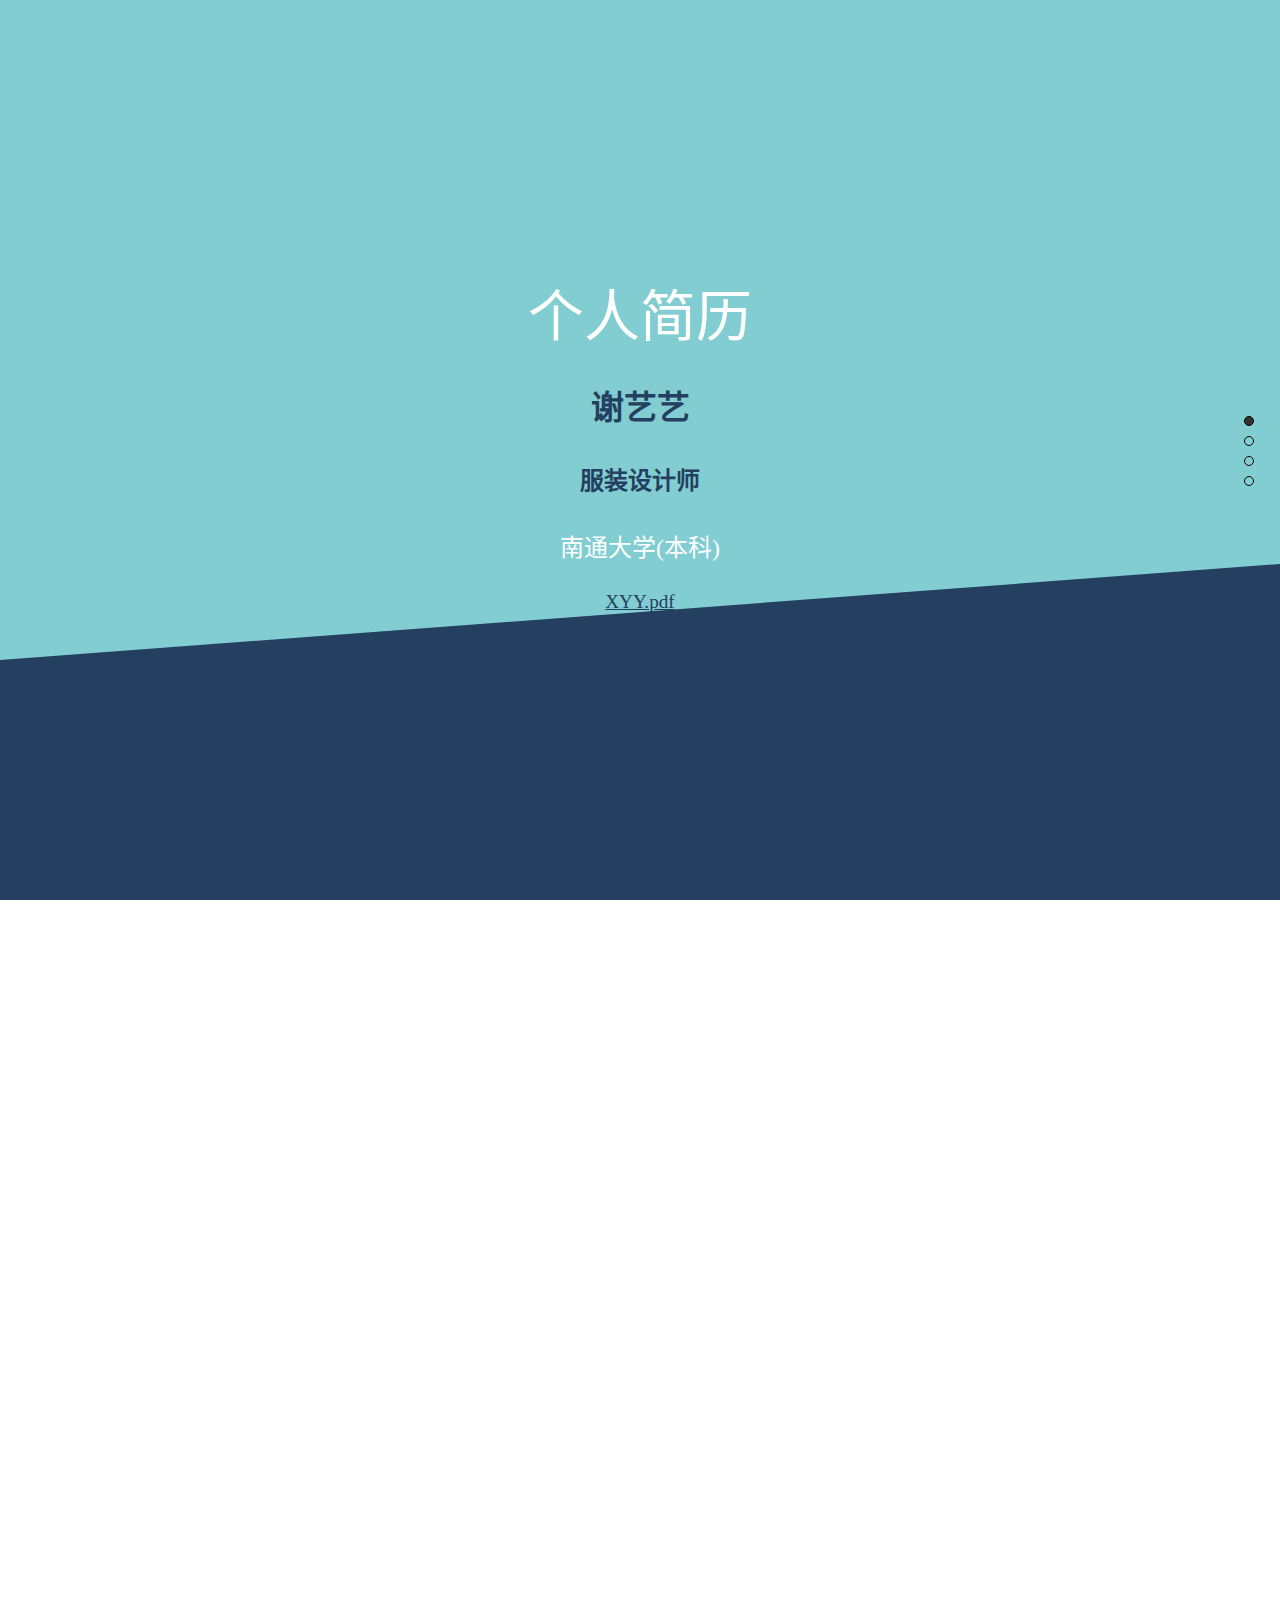
<file: index.html>
<!DOCTYPE html>
<html lang="zh-CN">

<head>
	<meta charset="utf-8">
	<title>XYY个人简历</title>
	<meta name="description" content="谢艺艺简历">
	<meta name="author" content="章艺">
	<meta name="viewport" content="width=device-width, initial-scale=1.0,maximum-scale=1.0" />
	<!-- 引入移动端特有meta标签 -->
	<!-- <meta content="width=device-width, initial-scale=1.0, maximum-scale=1.0, user-scalable=0" name="viewport">      -->
	<meta content="yes" name="apple-mobile-web-app-capable">
	<meta content="black" name="apple-mobile-web-app-status-bar-style">
	<meta content="telephone=no" name="format-detection">
	<link rel="stylesheet" href="libs/css/jquery.fullPage.css">
	<!-- 引入css -->
	<link rel="stylesheet" href="css/main.css">
	<script src="libs/js/jQuery-3.6.min.js"></script>
	<script src="libs/js/jquery.fullPage.min.js"></script>
	<script>
		$(function () {
			$('#dowebok').fullpage({
				sectionsColor: ['#81cdd1', '#243F60', '#F4F7F9', '#F4F7F9'],
				'navigation': true,
				navigationPosition: "right"
			});
		});
	</script>
	
</head>

<body>

	<div id="dowebok">
		<!-- 第一屏start -->
		<div class="first-view section">
			<h3>个人简历</h3>
			<p class="name">谢艺艺</p>
			<p class="title">服装设计师</p>
			<p class="title-college">南通大学(本科)</p>
			<a href="UI/xyy.pdf" class="pdf" download>XYY.pdf</a>
			<div class="bg-bottom">
				<div class="triangle"></div>
				<div class="square"></div>
			</div>
			
		</div>
		<!-- 第一屏end -->
		<!-- 第二屏 start -->
		<div class="second-view section">
			<h3>联系方式</h3>
			<ul>
				<li>
					<a href="javascript:;" class="contact">
						<span class="icon-phone"></span>
					</a>
					18385323939
				</li>
				<li>
					<a href="javascript:;" class="contact">
						<span class="icon-email"></span>
					</a>	
					1132975354@qq.com
				</li>
				<li>
					<a href="javascript:;" class="contact">
						<span class="icon-wechat">
							<span class="wechat">
								<img src="images/wechat.png" alt="" id="my-image">
							</span>
						</span>
					</a>
				</li>
			</ul>
			
		</div>
		<!-- 第二屏 end -->
		<!-- 第三屏 start -->
		<div class="education section">
			<h3>教育背景</h3>
			<ul class="major">
				<li class="major-item clearfix">
					<span>学校：南通大学</span>
					<span>2018-2022</span>
				</li>
				<li class="major-item clearfix">
					<span>专业：服装设计与工程</span>
					<span>本科</span>
				</li>
			</ul>
			<ul class="course">
				<li class="course-item">
					<h5>软件技能/课程：</h5>
					<span>服装CAD</span>
					<span>服装款式设计CorelDRAW</span>
					<span>PS</span>
					<span>Gerber</span>
					<span>Office</span>
					<br>
				</li>
				<li class="course-item">
					<h5>专业课程：</h5>
					<span>男装女装结构设计</span>
					<span>服装史</span>
					<span>服装立体剪裁</span>
					<span>服装设计学</span>
					<span>服装材料学</span>
					<span>服装工效学</span>
					<span>服装市场营销</span>
					<span>服装生产管理</span>
					<span>服装商品企划</span>
					<br>
				</li>
				<li class="course-item">
					<h5>工科课程：</h5>
					<span>高等数字</span>
					<span>线性代数</span>
					<span>大学物理</span>
					<span>工程制图CAD</span>
					<br>
				</li>
			</ul>
			
		</div>
		<!-- 第三屏 end -->
		<!-- 第四屏 start -->
		<div class="third-view section">
			<h3>校园经历</h3>
			<ul class="experiences">
				<li class="exp">
					<h5>大二</h5>
					<div class="target-border">
						<div class="target-dot"></div>
					</div>
					<ul class="description">
						<li>接触男装工艺，学会了男衬衣和男西裤的制作。</li>
						<li>学习PS 且能熟练运用。</li>
						<li>同年并获得了院内“优秀共青团员”</li>
						<li>在学习之余兼职并实现了经济独立。</li>
					</ul>
				</li>
				<li class="exp">
					<h5>大三</h5>
					<div class="target-border">
						<div class="target-dot"></div>
					</div>
					<ul class="description">
						<li>学习了女装和服装立体剪裁，两者皆有合作成分，在小组中担任组长，并指导小组成员保质保量的完成了老师布置的任务。</li>
						<li>同年学习了服装款式设计 CorelDRAW 和服装 CAD、能熟练使用。</li>
						<li>自己参与并组织了“中国大学生创业计划竞赛”</li>
						<li>学习之余兼职且年收入 4 万＋</li>
					</ul>
				</li>
				<li class="exp">
					<h5>大四</h5>
					<div class="target-border">
						<div class="target-dot"></div>
					</div>
					<ul class="description">
						<li>备战考研</li>
						<li>加入院团委组织的“全国大学生课外学术科技作品竞赛”。</li>
						<li>计划考教师资格证和考英语六级证书。</li>
					</ul>
				</li>
				<li class="exp">
					<h5>大学四年自我总结</h5>
					<div class="target-border">
						<div class="target-dot"></div>
					</div>
					<ul class="description">
						<li>从进入大学那一刻起，自我定位和自我认识很清晰，一直向着未来的规划和发展努力，从小就很独立</li>
						<li>不怕吃苦，想用自己的双手亲自创造想要的生活</li>
					</ul>
				</li>
			</ul>
		</div>
		<!-- 第四屏 end -->
	</div>
	<!-- 实现图片放大缩小 -->
	<script src="libs/js/zoomerang.js"></script>
	<script src="js/index.js"></script>
	<script>
		Zoomerang.config({
			transitionDuration: '.1s',
			maxHeight: 400, // 最大高度400
			maxWidth: 400,  // 最大宽度400
			bgColor: '#000', // 背景框颜色
			bgOpacity: .85, // 背景透明度
			
			// deepCopy:true
		})
		Zoomerang.listen('.wechat img');
	</script>
</body>

</html>
</file>
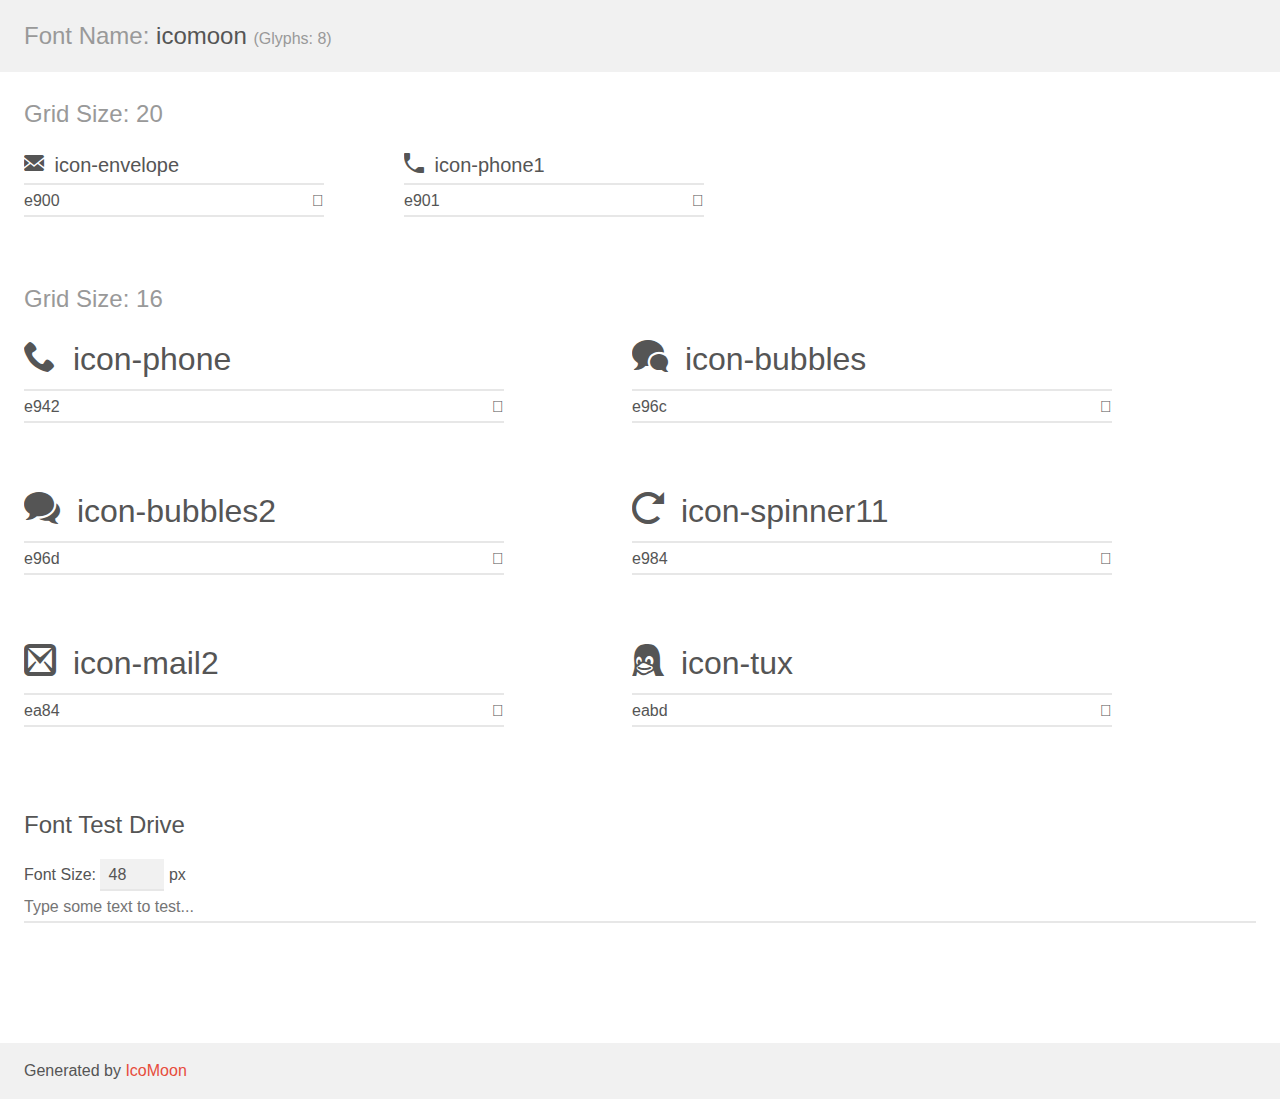
<file: font/icomoon/demo.html>
<!doctype html>
<html>
<head>
    <meta charset="utf-8">
    <title>IcoMoon Demo</title>
    <meta name="description" content="An Icon Font Generated By IcoMoon.io">
    <meta name="viewport" content="width=device-width, initial-scale=1">
    <link rel="stylesheet" href="demo-files/demo.css">
    <link rel="stylesheet" href="style.css"></head>
<body>
    <div class="bgc1 clearfix">
        <h1 class="mhmm mvm"><span class="fgc1">Font Name:</span> icomoon <small class="fgc1">(Glyphs:&nbsp;8)</small></h1>
    </div>
    <div class="clearfix mhl ptl">
        <h1 class="mvm mtn fgc1">Grid Size: 20</h1>
        <div class="glyph fs1">
            <div class="clearfix bshadow0 pbs">
                <span class="icon-envelope"></span>
                <span class="mls"> icon-envelope</span>
            </div>
            <fieldset class="fs0 size1of1 clearfix hidden-false">
                <input type="text" readonly value="e900" class="unit size1of2" />
                <input type="text" maxlength="1" readonly value="&#xe900;" class="unitRight size1of2 talign-right" />
            </fieldset>
            <div class="fs0 bshadow0 clearfix hidden-true">
                <span class="unit pvs fgc1">liga: </span>
                <input type="text" readonly value="" class="liga unitRight" />
            </div>
        </div>
        <div class="glyph fs1">
            <div class="clearfix bshadow0 pbs">
                <span class="icon-phone1"></span>
                <span class="mls"> icon-phone1</span>
            </div>
            <fieldset class="fs0 size1of1 clearfix hidden-false">
                <input type="text" readonly value="e901" class="unit size1of2" />
                <input type="text" maxlength="1" readonly value="&#xe901;" class="unitRight size1of2 talign-right" />
            </fieldset>
            <div class="fs0 bshadow0 clearfix hidden-true">
                <span class="unit pvs fgc1">liga: </span>
                <input type="text" readonly value="" class="liga unitRight" />
            </div>
        </div>
    </div>
    <div class="clearfix mhl ptl">
        <h1 class="mvm mtn fgc1">Grid Size: 16</h1>
        <div class="glyph fs2">
            <div class="clearfix bshadow0 pbs">
                <span class="icon-phone"></span>
                <span class="mls"> icon-phone</span>
            </div>
            <fieldset class="fs0 size1of1 clearfix hidden-false">
                <input type="text" readonly value="e942" class="unit size1of2" />
                <input type="text" maxlength="1" readonly value="&#xe942;" class="unitRight size1of2 talign-right" />
            </fieldset>
            <div class="fs0 bshadow0 clearfix hidden-true">
                <span class="unit pvs fgc1">liga: </span>
                <input type="text" readonly value="phone, telephone" class="liga unitRight" />
            </div>
        </div>
        <div class="glyph fs2">
            <div class="clearfix bshadow0 pbs">
                <span class="icon-bubbles"></span>
                <span class="mls"> icon-bubbles</span>
            </div>
            <fieldset class="fs0 size1of1 clearfix hidden-false">
                <input type="text" readonly value="e96c" class="unit size1of2" />
                <input type="text" maxlength="1" readonly value="&#xe96c;" class="unitRight size1of2 talign-right" />
            </fieldset>
            <div class="fs0 bshadow0 clearfix hidden-true">
                <span class="unit pvs fgc1">liga: </span>
                <input type="text" readonly value="bubbles, comments" class="liga unitRight" />
            </div>
        </div>
        <div class="glyph fs2">
            <div class="clearfix bshadow0 pbs">
                <span class="icon-bubbles2"></span>
                <span class="mls"> icon-bubbles2</span>
            </div>
            <fieldset class="fs0 size1of1 clearfix hidden-false">
                <input type="text" readonly value="e96d" class="unit size1of2" />
                <input type="text" maxlength="1" readonly value="&#xe96d;" class="unitRight size1of2 talign-right" />
            </fieldset>
            <div class="fs0 bshadow0 clearfix hidden-true">
                <span class="unit pvs fgc1">liga: </span>
                <input type="text" readonly value="bubbles2, comments2" class="liga unitRight" />
            </div>
        </div>
        <div class="glyph fs2">
            <div class="clearfix bshadow0 pbs">
                <span class="icon-spinner11"></span>
                <span class="mls"> icon-spinner11</span>
            </div>
            <fieldset class="fs0 size1of1 clearfix hidden-false">
                <input type="text" readonly value="e984" class="unit size1of2" />
                <input type="text" maxlength="1" readonly value="&#xe984;" class="unitRight size1of2 talign-right" />
            </fieldset>
            <div class="fs0 bshadow0 clearfix hidden-true">
                <span class="unit pvs fgc1">liga: </span>
                <input type="text" readonly value="spinner11, loading12" class="liga unitRight" />
            </div>
        </div>
        <div class="glyph fs2">
            <div class="clearfix bshadow0 pbs">
                <span class="icon-mail2"></span>
                <span class="mls"> icon-mail2</span>
            </div>
            <fieldset class="fs0 size1of1 clearfix hidden-false">
                <input type="text" readonly value="ea84" class="unit size1of2" />
                <input type="text" maxlength="1" readonly value="&#xea84;" class="unitRight size1of2 talign-right" />
            </fieldset>
            <div class="fs0 bshadow0 clearfix hidden-true">
                <span class="unit pvs fgc1">liga: </span>
                <input type="text" readonly value="mail3, contact3" class="liga unitRight" />
            </div>
        </div>
        <div class="glyph fs2">
            <div class="clearfix bshadow0 pbs">
                <span class="icon-tux"></span>
                <span class="mls"> icon-tux</span>
            </div>
            <fieldset class="fs0 size1of1 clearfix hidden-false">
                <input type="text" readonly value="eabd" class="unit size1of2" />
                <input type="text" maxlength="1" readonly value="&#xeabd;" class="unitRight size1of2 talign-right" />
            </fieldset>
            <div class="fs0 bshadow0 clearfix hidden-true">
                <span class="unit pvs fgc1">liga: </span>
                <input type="text" readonly value="tux, brand52" class="liga unitRight" />
            </div>
        </div>
    </div>

    <!--[if gt IE 8]><!-->
    <div class="mhl clearfix mbl">
        <h1>Font Test Drive</h1>
        <label>
            Font Size: <input id="fontSize" type="number" class="textbox0 mbm"
            min="8" value="48" />
            px
        </label>
        <input id="testText" type="text" class="phl size1of1 mvl"
        placeholder="Type some text to test..." value=""/>
        <div id="testDrive" class="icon-" style="font-family: icomoon">&nbsp;
        </div>
    </div>
    <!--<![endif]-->
    <div class="bgc1 clearfix">
        <p class="mhl">Generated by <a href="https://icomoon.io/app">IcoMoon</a></p>
    </div>

    <script src="demo-files/demo.js"></script>
</body>
</html>
</file>
<file: css/main.css>
html, body, div, span, h1, h2, h3, h4, h5, a, em, img, small, strong, dl, dt, dd, ol, ul, li, time {
  margin: 0;
  padding: 0;
  border: 0; }

html {
  font-family: Microsoft YaHei Regular, Microsoft YaHei Regular-Regular;
  /* 1 */
  line-height: 1.15;
  /* 2 */
  -ms-text-size-adjust: 100%;
  /* 3 */
  -webkit-text-size-adjust: 100%;
  /* 3 */ }

body {
  margin: 0; }

ul {
  list-style: none; }

a {
  text-decoration: none;
  color: inherit; }

.clearfix:after {
  content: '';
  display: block;
  height: 0;
  clear: both;
  visibility: hidden; }

h3 {
  font-weight: 400;
  font-size: 2.333333rem;
  color: #fff; }

@media screen and (max-width: 480px) {
  html {
    font-size: 16px; }

  #fp-nav {
    display: none; } }
@media screen and (min-width: 481px) and (max-width: 767px) {
  html {
    font-size: 20px; }

  #fp-nav {
    display: none; }

  .wechat {
    display: none; } }
@media screen and (min-width: 768px) {
  html {
    font-size: 24px; } }
.first-view {
  position: relative;
  text-align: center;
  /* h3{
      font-weight: 400;
      font-size: 2.333333rem;
      color: #fff;
  } */ }
  .first-view p {
    margin-top: 1.666667rem; }
  .first-view .name, .first-view .title {
    font-weight: 700;
    font-size: 1.375rem;
    color: #243F60; }
  .first-view [class^="title"] {
    font-size: 1rem; }
  .first-view .title-college {
    color: #fff; }
  .first-view .pdf {
    text-decoration: underline;
    font-size: .8rem;
    color: #243F60; }
  .first-view .bg-bottom {
    position: absolute;
    bottom: 0;
    left: 0; }
    .first-view .bg-bottom .triangle {
      width: 0;
      height: 0;
      border-color: transparent #243F60 transparent transparent;
      border-style: solid;
      border-width: 4rem 100vw 0 0; }
    .first-view .bg-bottom .square {
      width: 100vw;
      height: 10rem;
      background-color: #243F60; }

@font-face {
  font-family: 'icomoon';
  src: url("../fonts/icomoon.eot?gy98no");
  src: url("../fonts/icomoon.eot?gy98no#iefix") format("embedded-opentype"), url("../fonts/icomoon.ttf?gy98no") format("truetype"), url("../fonts/icomoon.woff?gy98no") format("woff"), url("../fonts/icomoon.svg?gy98no#icomoon") format("svg");
  font-weight: normal;
  font-style: normal;
  font-display: block; }
[class^="icon-"], [class*=" icon-"] {
  /* use !important to prevent issues with browser extensions that change fonts */
  font-family: 'icomoon' !important;
  speak: never;
  font-style: normal;
  font-weight: normal;
  font-variant: normal;
  text-transform: none;
  vertical-align: auto;
  /* Better Font Rendering =========== */
  -webkit-font-smoothing: antialiased;
  -moz-osx-font-smoothing: grayscale; }

.icon-phone::before {
  content: "\e942"; }

.icon-email::before {
  vertical-align: text-top;
  content: "\e900"; }

.icon-wechat::before {
  content: "\e96c"; }

.second-view {
  text-align: center;
  color: #fff; }
  .second-view h3 {
    font-size: 1.666667rem; }
  .second-view ul li {
    margin-top: 1.666667rem;
    font-size: 1rem; }
    .second-view ul li .contact {
      display: inline-block;
      position: relative; }
      @media screen and (max-width: 480px) {
        .second-view ul li .contact {
          margin-right: 0.5rem; } }
      .second-view ul li .contact .icon-wechat {
        cursor: pointer; }
        .second-view ul li .contact .icon-wechat .wechat {
          position: absolute;
          top: 1.5rem;
          right: -1.75rem;
          display: inline-block;
          width: 4.5rem;
          height: 4.5rem;
          border: 0.1rem solid #000; }
          .second-view ul li .contact .icon-wechat .wechat img {
            width: 4.5rem;
            height: 4.5rem; }
          .second-view ul li .contact .icon-wechat .wechat::after, .second-view ul li .contact .icon-wechat .wechat::before {
            position: absolute;
            content: "";
            width: 0;
            height: 0; }
          .second-view ul li .contact .icon-wechat .wechat:before {
            top: -1rem;
            right: 1.75rem;
            border: 0.5rem transparent solid;
            border-bottom-color: #000; }
          .second-view ul li .contact .icon-wechat .wechat::after {
            top: -0.75rem;
            right: 1.85rem;
            border: 0.4rem transparent solid;
            border-bottom-color: #fff; }

.third-view {
  padding-left: 1.5rem;
  padding-right: 1.5rem;
  text-align: center; }
  .third-view h3 {
    margin-bottom: 2rem;
    color: #14213D; }
  .third-view .experiences {
    display: inline-block;
    padding-left: .83rem;
    border-left: solid #6bbacf 0.25rem; }
    .third-view .experiences .exp {
      position: relative;
      padding: 0 1rem .5rem 1.666667rem;
      text-align: left; }
      .third-view .experiences .exp h5 {
        font-weight: 700;
        font-size: 1rem; }
      .third-view .experiences .exp .target-border {
        position: absolute;
        top: 0;
        left: -1.8rem;
        width: 1.67rem;
        height: 1.67rem;
        border-radius: 50%;
        background-color: #6bbacf; }
      .third-view .experiences .exp .description {
        margin-top: .4rem;
        line-height: 1.2rem;
        font-size: .6rem; }
        .third-view .experiences .exp .description li {
          margin-left: .9rem;
          list-style: initial; }

@media screen and (max-width: 480px) {
  .third-view .experiences {
    position: relative; }
    .third-view .experiences .exp {
      padding-left: 0; }
    .third-view .experiences .target-border {
      display: none; } }
.education {
  text-align: center; }
  .education h3 {
    margin-bottom: 2rem;
    color: #14213D; }
  .education .major {
    position: relative;
    left: 50%;
    transform: translateX(-50%);
    max-width: 28.958333rem; }
    .education .major .major-item {
      line-height: 1.5;
      font-size: .95rem; }
      .education .major .major-item span:nth-of-type(1) {
        float: left; }
      .education .major .major-item span:nth-of-type(2) {
        float: right; }
  .education .course {
    display: inline-block;
    max-width: 80%; }
    .education .course .course-item {
      margin-top: 1.87rem;
      font-size: .85rem; }
      .education .course .course-item h5 {
        margin-bottom: .833333rem;
        font-size: 1rem; }
      .education .course .course-item span {
        display: inline-block;
        margin: .125rem;
        padding: .375rem;
        font-weight: bold;
        color: #fff;
        border-radius: .25rem;
        background-color: #727582; }

@media screen and (max-width: 480px) {
  .education .major {
    max-width: 50%; }
    .education .major .major-item span {
      display: block;
      float: none; } }

/*# sourceMappingURL=main.css.map */
</file>
<file: font/icomoon/demo-files/demo.css>
body {
  padding: 0;
  margin: 0;
  font-family: sans-serif;
  font-size: 1em;
  line-height: 1.5;
  color: #555;
  background: #fff;
}
h1 {
  font-size: 1.5em;
  font-weight: normal;
}
small {
  font-size: .66666667em;
}
a {
  color: #e74c3c;
  text-decoration: none;
}
a:hover, a:focus {
  box-shadow: 0 1px #e74c3c;
}
.bshadow0, input {
  box-shadow: inset 0 -2px #e7e7e7;
}
input:hover {
  box-shadow: inset 0 -2px #ccc;
}
input, fieldset {
  font-family: sans-serif;
  font-size: 1em;
  margin: 0;
  padding: 0;
  border: 0;
}
input {
  color: inherit;
  line-height: 1.5;
  height: 1.5em;
  padding: .25em 0;
}
input:focus {
  outline: none;
  box-shadow: inset 0 -2px #449fdb;
}
.glyph {
  font-size: 16px;
  width: 15em;
  padding-bottom: 1em;
  margin-right: 4em;
  margin-bottom: 1em;
  float: left;
  overflow: hidden;
}
.liga {
  width: 80%;
  width: calc(100% - 2.5em);
}
.talign-right {
  text-align: right;
}
.talign-center {
  text-align: center;
}
.bgc1 {
  background: #f1f1f1;
}
.fgc1 {
  color: #999;
}
.fgc0 {
  color: #000;
}
p {
  margin-top: 1em;
  margin-bottom: 1em;
}
.mvm {
  margin-top: .75em;
  margin-bottom: .75em;
}
.mtn {
  margin-top: 0;
}
.mtl, .mal {
  margin-top: 1.5em;
}
.mbl, .mal {
  margin-bottom: 1.5em;
}
.mal, .mhl {
  margin-left: 1.5em;
  margin-right: 1.5em;
}
.mhmm {
  margin-left: 1em;
  margin-right: 1em;
}
.mls {
  margin-left: .25em;
}
.ptl {
  padding-top: 1.5em;
}
.pbs, .pvs {
  padding-bottom: .25em;
}
.pvs, .pts {
  padding-top: .25em;
}
.unit {
  float: left;
}
.unitRight {
  float: right;
}
.size1of2 {
  width: 50%;
}
.size1of1 {
  width: 100%;
}
.clearfix:before, .clearfix:after {
  content: " ";
  display: table;
}
.clearfix:after {
  clear: both;
}
.hidden-true {
  display: none;
}
.textbox0 {
  width: 3em;
  background: #f1f1f1;
  padding: .25em .5em;
  line-height: 1.5;
  height: 1.5em;
}
#testDrive {
  display: block;
  padding-top: 24px;
  line-height: 1.5;
}
.fs0 {
  font-size: 16px;
}
.fs1 {
  font-size: 20px;
}
.fs2 {
  font-size: 32px;
}
</file>
<file: font/icomoon/style.css>
@font-face {
  font-family: 'icomoon';
  src:  url('fonts/icomoon.eot?gy98no');
  src:  url('fonts/icomoon.eot?gy98no#iefix') format('embedded-opentype'),
    url('fonts/icomoon.ttf?gy98no') format('truetype'),
    url('fonts/icomoon.woff?gy98no') format('woff'),
    url('fonts/icomoon.svg?gy98no#icomoon') format('svg');
  font-weight: normal;
  font-style: normal;
  font-display: block;
}

[class^="icon-"], [class*=" icon-"] {
  /* use !important to prevent issues with browser extensions that change fonts */
  font-family: 'icomoon' !important;
  speak: never;
  font-style: normal;
  font-weight: normal;
  font-variant: normal;
  text-transform: none;
  line-height: 1;

  /* Better Font Rendering =========== */
  -webkit-font-smoothing: antialiased;
  -moz-osx-font-smoothing: grayscale;
}

.icon-envelope:before {
  content: "\e900";
}
.icon-phone1:before {
  content: "\e901";
}
.icon-phone:before {
  content: "\e942";
}
.icon-bubbles:before {
  content: "\e96c";
}
.icon-bubbles2:before {
  content: "\e96d";
}
.icon-spinner11:before {
  content: "\e984";
}
.icon-mail2:before {
  content: "\ea84";
}
.icon-tux:before {
  content: "\eabd";
}
</file>
